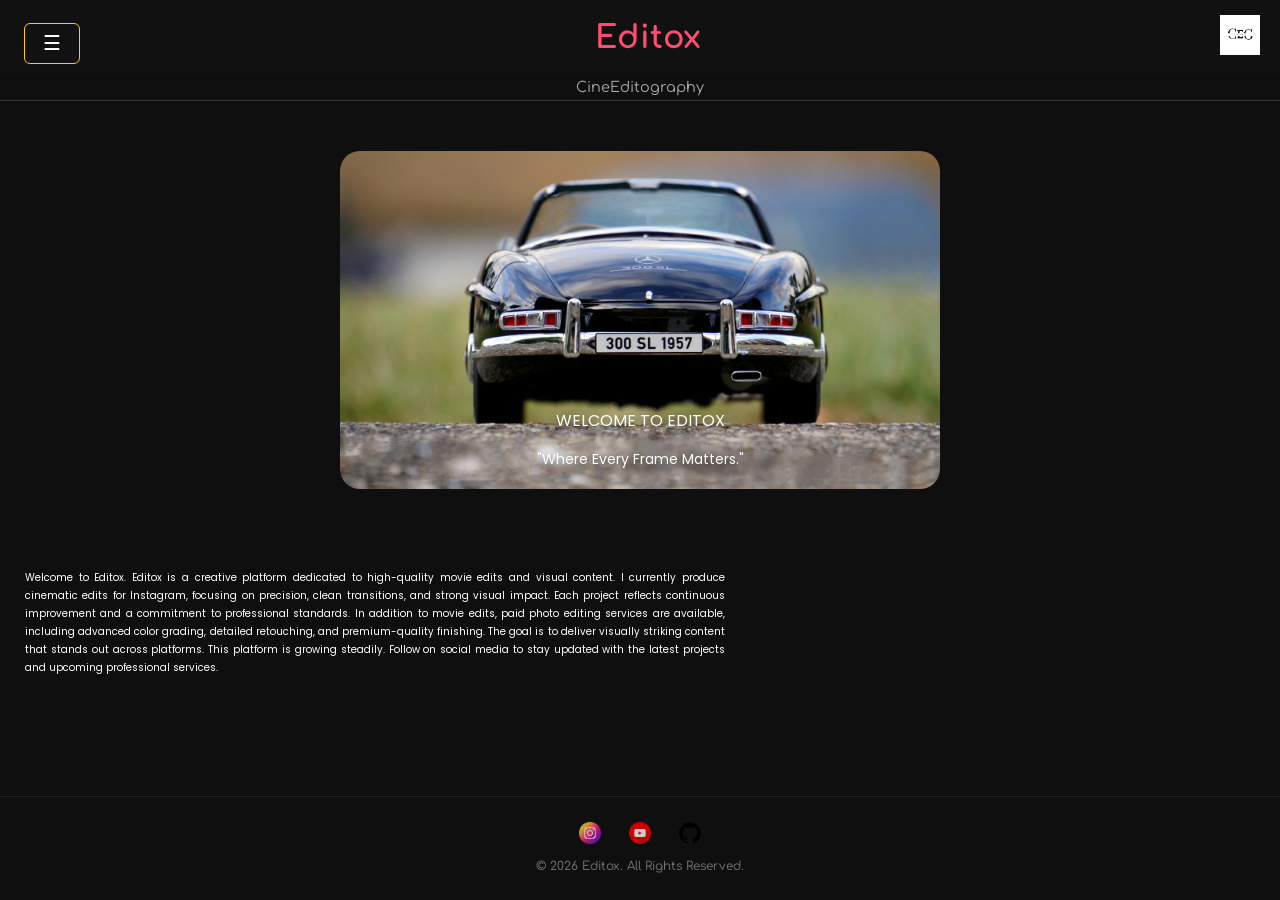
<file: index.html>
<!DOCTYPE html>
<html lang="en">
<head>
<meta charset="UTF-8">
<meta name="viewport" content="width=device-width, initial-scale=1.0">
<title>Editox</title>

<link rel="stylesheet" href="style.css">

<!-- Fonts -->
<link href="https://fonts.googleapis.com/css2?family=Comfortaa:wght@400;700&display=swap" rel="stylesheet">
<link href="https://fonts.googleapis.com/css2?family=Poppins:wght@400;500;600&display=swap" rel="stylesheet">
<link href="https://fonts.googleapis.com/css2?family=Bebas+Neue&display=swap" rel="stylesheet">

<style>
/* Hide menu by default */
#menu {
  display: none;
  flex-direction: column;
  background: #111;
  padding: 10px 20px;
}

#menu a {
  color: white;
  text-decoration: none;
  padding: 10px 0;
  display: block;
  transition: 0.3s ease;
}

#menu a:hover {
  color: #facc15;
}

/* Show class */
#menu.show {
  display: flex;
}

/* Top button styling */
.top-back {
  position: relative;
  top: 6px;
  left: 4px;
  right: auto;
  cursor: pointer;
}

.top-back a {
  text-decoration: none;
  color: #ffffff;
  border: 1px solid #facc15;
  padding: 8px 18px;
  border-radius: 6px;
  font-size: 20px;
  transition: 0.3s ease;
}

.top-back a:hover {
  background: #facc15;
  color: #000;
}
body {
  margin: 0;
  min-height: 100vh;
  display: flex;
  flex-direction: column;
}

/* Footer */
footer {
  background: #0f0f0f;
  padding: 25px 10px 15px;
  text-align: center;
  border-top: 1px solid #222;
  margin-top: auto;
}

/* Social Media */
.social-section {
  margin-bottom: 10px;
}

.social-section a {
  margin: 0 12px;
  display: inline-block;
}

.social-section img {
  width: 22px;
  height: 22px;
  filter: brightness(0.8);
  transition: 0.3s;
}

.social-section img:hover {
  filter: brightness(1.5);
  transform: scale(1.1);
}

.copyright {
  font-size: 12px;
  color: #777;
}

/* Image */
.image-box {
  position: relative;
  width: 80%;
  max-width: 600px;
  margin: 50px auto;
  border-radius: 20px;
  overflow: hidden;
}

.image-box img {
  width: 100%;
  display: block;
}
.text-overlay {
  position: absolute;
  bottom: 5px;     /* distance from bottom */
  left: 50%;
  transform: translateX(-50%);
  text-align: center;
  color: white;
}

.text-overlay h2 {
  white-space: nowrap;
  font-size: 6vw;
}

.hero-title {
  font-family: 'Playfair Display', serif;
  font-weight: 700;
  color: white;
  text-shadow: 0 4px 15px rgba(0,0,0,0.8);
}

/* About Section */
.about-section {
  max-width: 700px;
  padding: 0 25px;
  font-family: 'Poppins', sans-serif;   /* clean professional font */
  font-size: 10px;                      /* standard reading size */
  line-height: 1.8;                     /* spacing between lines */
  text-align: justify;                  /* like MS Word justify */
  margin: 20px 0;                       /* space top & bottom */
  color: white;                          /* soft black */
  }
}

.about-text {
  font-family: 'Poppins', sans-serif;
  font-size: 12px;
  line-height: 1.9;
  color: #d6d6d6;
  text-align: left;
}
  .image-paragraph {
  font-family: 'Poppins', sans-serif;
  font-size: 16px;
  line-height: 1.5;
    bottom: 3px;
  margin-top: 5px;
  color: white;
  text-shadow: 0 4px 8px rgba(0,0,0,0.7);
  }
  .image-paragraph2 {
  font-family: 'Poppins', sans-serif;
  font-size: 14px;
  line-height: 1.5;
    bottom: 3px;
  margin-top: 5px;
  color: white;
  text-shadow: 0 4px 8px rgba(0,0,0,0.7);
    white-space: nowrap;
  }
  }
</style>
</head>

<body>

<header>
 <!-- <div class="top-back">
   <a href="index.html">☰ Home</a>
  </div>
  <div class="menu-btn" onclick="toggleMenu()"> ☰ </div>-->
    <div class="top-back" onclick="toggleMenu()">
   <a href="javascript:void(0)"> ☰ </a>
    </div>
    
  <div class="channel-name">Editox</div>
  <div class="logo">
    <img src="Black and White Minimalist Modern Creative Design Logo_20260301_202204_0000.png" alt="Editox Logo">
  </div>
</header>

<div class="tagline">CineEditography</div>

<nav id="menu">
  <a href="index.html">Home</a>
  <a href="aboutus.html">About us</a>
  <a href="store.html">Store</a>
  <a href="services.html">Editing Services</a>
  <a href="#">.....</a>
</nav>



<div class="image-box">
  <img src="pexels-mikebirdy-132774.jpg" alt="Cinematic Edit">
  <div class="text-overlay">
    <!--<h2 class="hero-title">Welcome To Editox -</h2>-->
    <p class="image-paragraph">WELCOME TO EDITOX
    </p>
    <p class="image-paragraph2">
    "Where Every Frame Matters."
    </p>
  </div>
</div>

<section class="about-section">
  <p class="about-text">
    Welcome to Editox. Editox is a creative platform dedicated to high-quality movie edits and visual content. 
    I currently produce cinematic edits for Instagram, focusing on precision, clean transitions, and strong visual impact. 
    Each project reflects continuous improvement and a commitment to professional standards.

    In addition to movie edits, paid photo editing services are available, including advanced color grading, 
    detailed retouching, and premium-quality finishing. The goal is to deliver visually striking content 
    that stands out across platforms.

    This platform is growing steadily. Follow on social media to stay updated with the latest projects and upcoming professional services.
  </p>
</section>

<script>
function toggleMenu() {
  const menu = document.getElementById('menu');
  menu.classList.toggle('show');
}
</script>
<footer>
  <div class="social-section">
    <a href="https://www.instagram.com/editox.x?igsh=d2VhdXJzY201azNx" target="_blank">
      <img src="instagram.png" alt="">
    </a>
    <a href="https://www.youtube.com/@Ediito-x" target="_blank">
      <img src="youtube.png" alt="">
    </a>
    <a href="https://github.com/Edit-ox" target="_blank">
      <img src="github.png" alt="">
    </a>
  </div>

  <p class="copyright">
    © 2026 Editox. All Rights Reserved.
  </p>
</footer>

</body>
</html>
</file>
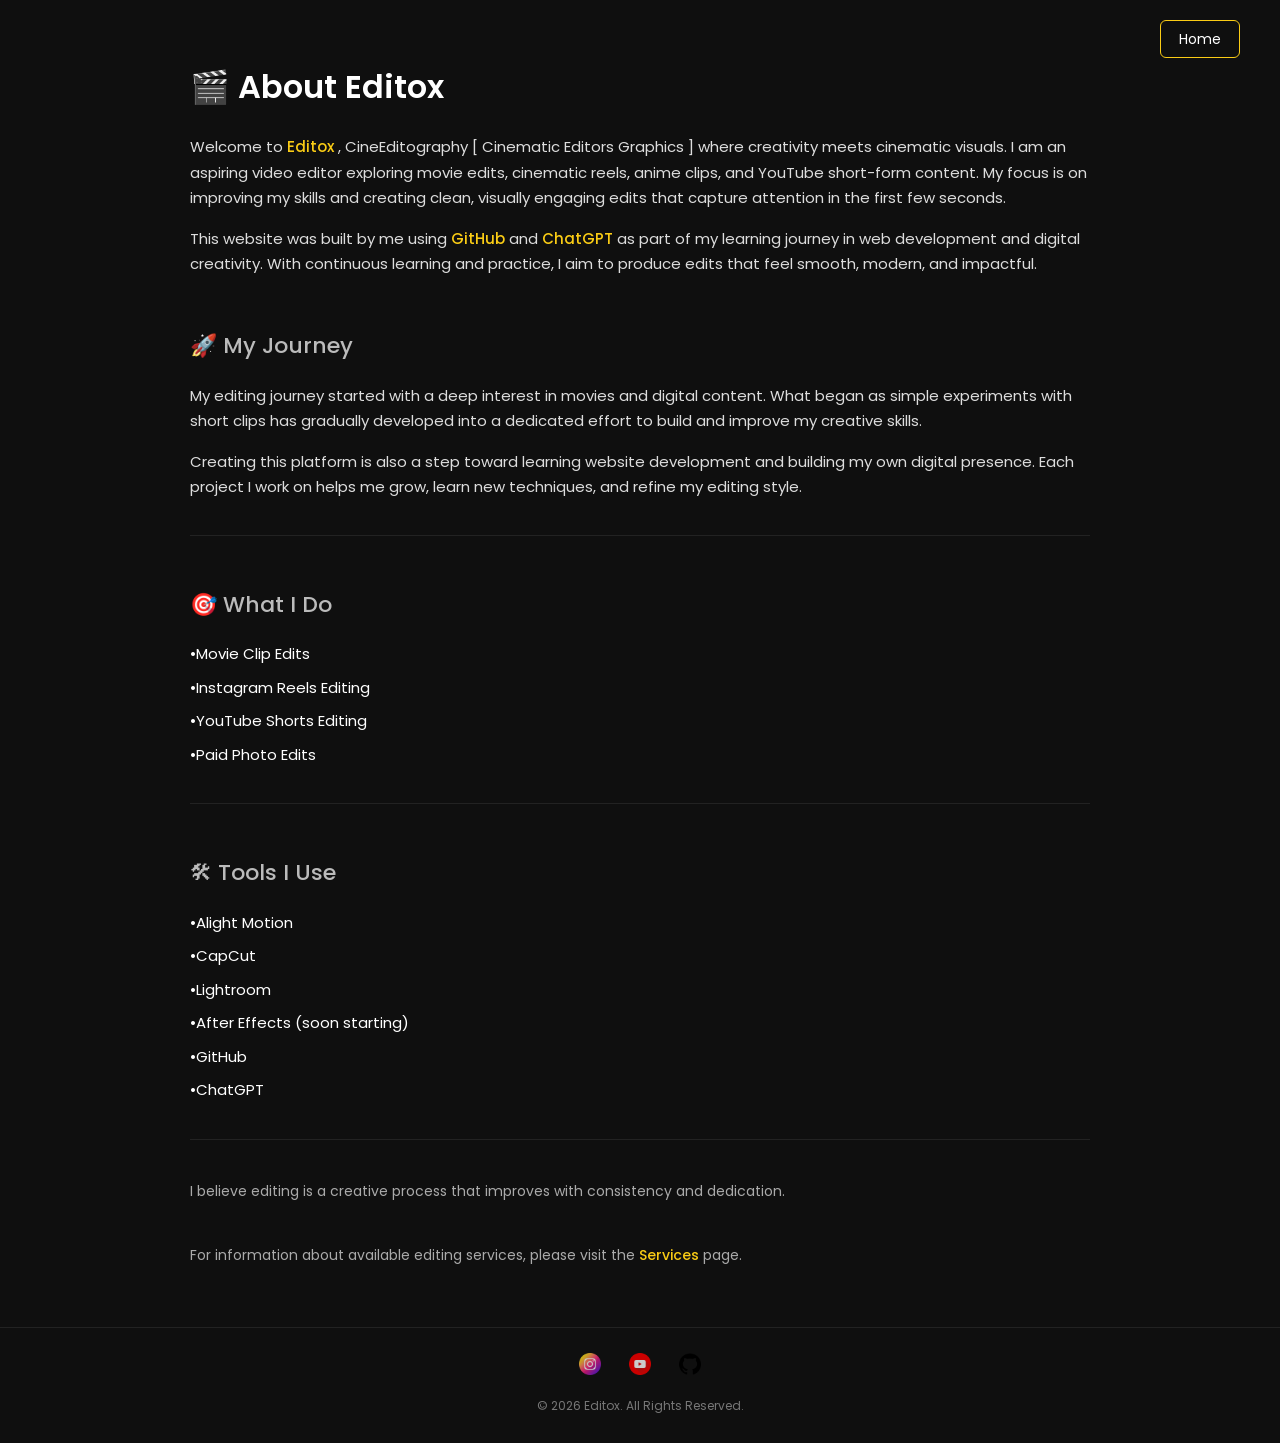
<file: aboutus.html>
<!DOCTYPE html>
<html lang="en">
<head>
<meta charset="UTF-8">
<meta name="viewport" content="width=device-width, initial-scale=1.0">
<title>About | Editox</title>

<!-- Google Font -->
<link href="https://fonts.googleapis.com/css2?family=Poppins:wght@300;400;600&display=swap" rel="stylesheet">

<style>
.top-back {
    position: absolute;
    top: 25px;
    right: 40px;
}

.top-back a {
    text-decoration: none;
    color: #ffffff;
    border: 1px solid #facc15;
    padding: 8px 18px;
    border-radius: 6px;
    font-size: 14px;
    transition: 0.3s ease;
}

.top-back a:hover {
    background: #facc15;
    color: #000;
}
body {
    margin: 0;
    font-family: 'Poppins', sans-serif;
    background-color: #0f0f0f;
    color: #ffffff;
    line-height: 1.7;
}

.container {
    width: 90%;
    max-width: 900px;
    margin: 60px auto;
}

h1 {
    font-size: 32px;
    font-weight: 600;
    margin-bottom: 20px;
}

h2 {
    margin-top: 50px;
    font-size: 22px;
    font-weight: 500;
    color: #bbbbbb;
}

p {
    font-size: 15px;
    color: #dddddd;
}

ul {
    list-style: none;
    padding: 0;
}

ul li {
    margin: 8px 0;
    font-size: 15px;
}

.section {
    margin-top: 30px;
    padding-bottom: 20px;
    border-bottom: 1px solid #222;
}

.highlight {
    color: #facc15;
    font-weight: 500;
}

.footer-note {
    margin-top: 40px;
    font-size: 14px;
    color: #aaaaaa;
}
    footer {
  background: #0f0f0f;
  padding: 25px 10px 15px;
  text-align: center;
  border-top: 1px solid #222;
  margin-top: auto;
}

/* Social Media */
.social-section {
  margin-bottom: 10px;
}

.social-section a {
  margin: 0 12px;
  display: inline-block;
}

.social-section img {
  width: 22px;
  height: 22px;
  filter: brightness(0.8);
  transition: 0.3s;
}

.social-section img:hover {
  filter: brightness(1.5);
  transform: scale(1.1);
}

.copyright {
  font-size: 12px;
  color: #777;
}
</style>
</head>

<body>
<div class="top-back">
    <a href="index.html">Home</a>
</div>
<div class="container">

    <h1>🎬 About Editox</h1>

    <p>
        Welcome to <span class="highlight">Editox </span>, CineEditography [ Cinematic Editors Graphics ] where creativity meets cinematic visuals.
        I am an aspiring video editor exploring movie edits, cinematic reels, anime clips, and YouTube short-form content.
        My focus is on improving my skills and creating clean, visually engaging edits that capture attention in the first few seconds.
    </p>

    <p>
        This website was built by me using <span class="highlight">GitHub</span> and 
        <span class="highlight">ChatGPT</span> as part of my learning journey in web development and digital creativity.
        With continuous learning and practice, I aim to produce edits that feel smooth, modern, and impactful.
    </p>

    <div class="section">
        <h2>🚀 My Journey</h2>
        <p>
            My editing journey started with a deep interest in movies and digital content.
            What began as simple experiments with short clips has gradually developed into a dedicated effort to build and improve my creative skills.
        </p>

        <p>
            Creating this platform is also a step toward learning website development and building my own digital presence.
            Each project I work on helps me grow, learn new techniques, and refine my editing style.
        </p>
    </div>

    <div class="section">
        <h2>🎯 What I Do</h2>
        <ul>
            <li> •Movie Clip Edits</li>
            <li> •Instagram Reels Editing</li>
            <li> •YouTube Shorts Editing</li>
            <li> •Paid Photo Edits</li>

        </ul>
    </div>

    <div class="section">
        <h2>🛠 Tools I Use</h2>
        <ul>
            <li> •Alight Motion</li>
            <li> •CapCut</li>
            <li> •Lightroom</li>
            <li> •After Effects (soon starting)</li>
            <li> •GitHub</li>
            <li> •ChatGPT</li>
        </ul>
    </div>

    <p class="footer-note">
        I believe editing is a creative process that improves with consistency and dedication.
    </p>

    <p class="footer-note">
        For information about available editing services, please visit the <span class="highlight">Services</span> page.
    </p>

</div>

    <footer>
  <div class="social-section">
    <a href="https://www.instagram.com/editox.x?igsh=d2VhdXJzY201azNx" target="_blank">
      <img src="instagram.png" alt="">
    </a>
    <a href="https://www.youtube.com/@Ediito-x" target="_blank">
      <img src="youtube.png" alt="">
    </a>
    <a href="https://github.com/Edit-ox" target="_blank">
      <img src="github.png" alt="">
    </a>
  </div>

  <p class="copyright">
    © 2026 Editox. All Rights Reserved.
  </p>
    </footer>

</body>
</html>
</file>
<file: style.css>
/* General */
body {
  margin: 0;
  font-family: 'Comfortaa', cursive;
  background: #0f0f0f;
  color: white;
}

/* Header */
header {
  display: flex;
  justify-content: space-between;
  align-items: center;
  padding: 15px 20px;
  background: #111;
  position: relative;
}

/* Menu button */
.menu-btn {
  font-size: 28px;
  cursor: pointer;
}

/* Channel name center */
.channel-name {
  font-size: 2rem;
  font-weight: 700;
  text-align: center;
  flex: 1;
  color: #ff4d6d;
}

/* Logo right */
.logo img {
  height: 40px;
  width: auto;
}

/* Tagline / line */
.tagline {
  text-align: center;
  padding: 5px 0;
  font-size: 0.9rem;
  border-bottom: 1px solid #333;
  color: #aaa;
}

/* Menu (hidden by default) */
nav#menu {
  display: none; /* hidden initially */
  flex-direction: column;
  background: #222;
  position: absolute;
  top: 70px; /* below header */
  left: 0;
  width: 100%;
  z-index: 1000;
}
footer {
  text-align: center;
  padding: 15px;
  background: #111;
  color: #aaa;
  font-size: 14px;
}

footer {
  background: #111;
  color: #aaa;
  text-align: center;
  padding: 25px 10px;
  font-size: 14px;
}

footer a {
  color: #aaa;
  margin: 0 10px;
  text-decoration: none;
}

footer a:hover {
  color: white;
}
nav#menu a {
  padding: 12px 20px;
  border-bottom: 1px solid #333;
  color: white;
  text-decoration: none;
  transition: 0.3s;
}

nav#menu a:hover {
  background: #ff4d6d;
  color: white;
}

/* Show menu when active */
nav#menu.show {
  display: flex;
}

/* Responsive */
@media (max-width: 768px) {
  .channel-name {
    font-size: 1.8rem;
  }
}
</file>
